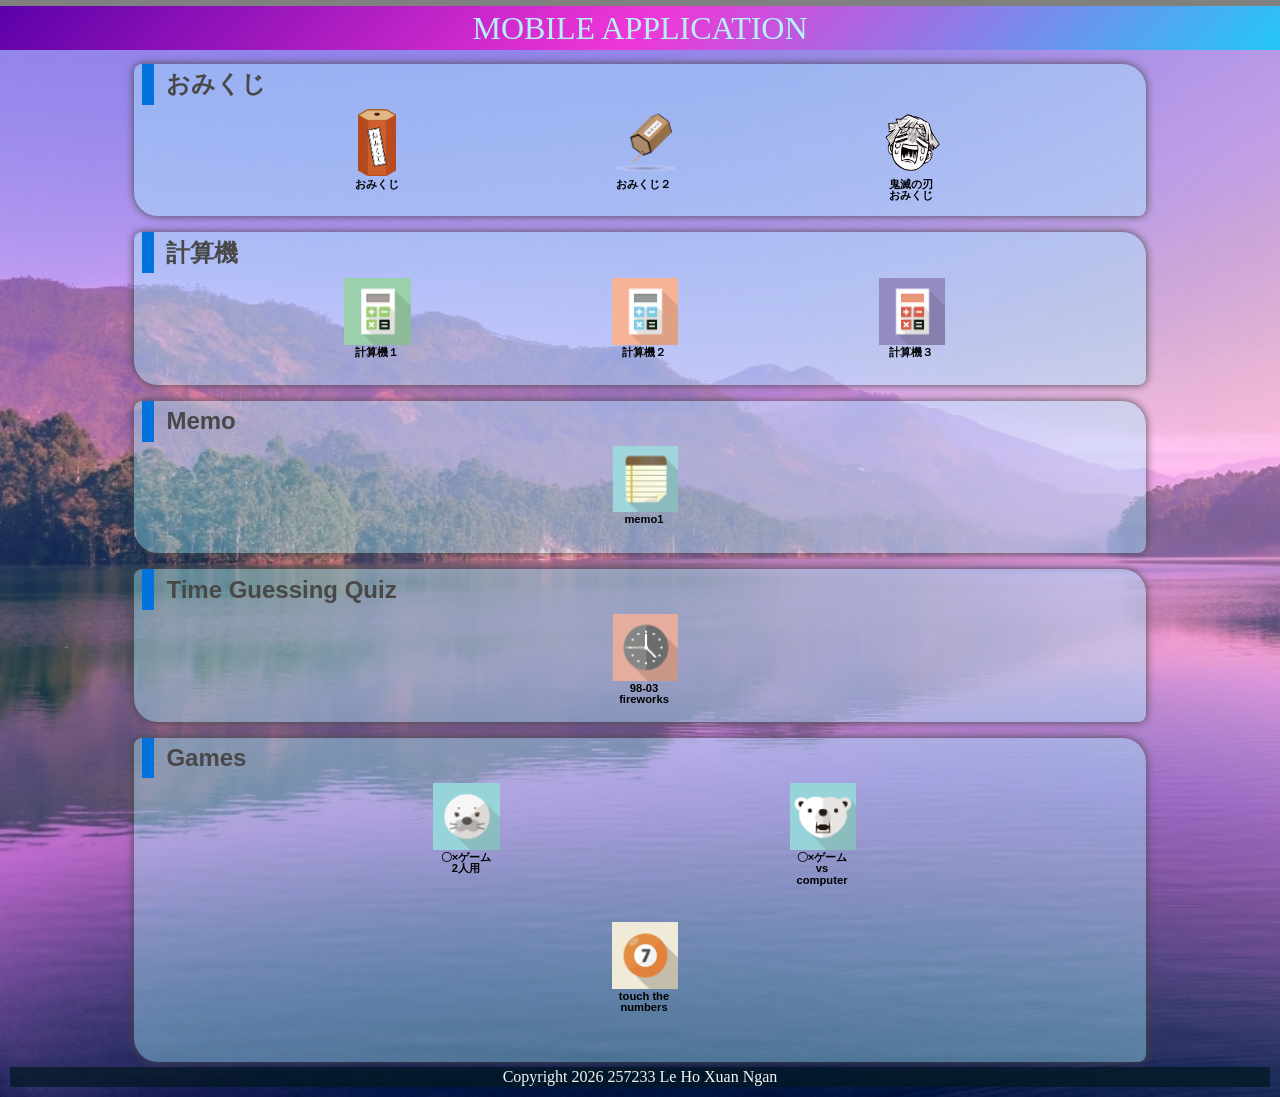
<file: index.html>
<!DOCTYPE html>
<html lang="ja">
  <head>
    <meta charset="UTF-8" />
    <meta name="viewport" content="width=device-width, initial-scale=1.0" />
    <title>MOBILE APPLICATION</title>
    <meta name="description" content="MOBILE APPLICATION" />

    <link rel="icon" href="favicon.ico" />
    <link rel="stylesheet" href="css/index.css" />
  </head>

  <body>
    <!-- 見出し（みだし） -->

    <header class="header">
      <h1>MOBILE APPLICATION</h1>
    </header>

    <!-- 作成したアプリ -->
    <main>
      <section class="container">
        <h2>おみくじ</h2>
        <div class="sub_container">
          <div class="item01">
            <a href="./01_omikuji01-10/omikuji.html" title="01-10.sound"
              ><img
                src="img/omikuji2.png"
                alt="01-10.omikuji"
                class="img_fit"
              /><br />おみくじ</a
            >
          </div>
          <div class="item01">
            <a
              href="./01_omikuji01-12/omikuji.html"
              title="01-12.同じ内容が続けて出ないようにする。 "
              ><img
                src="img/omikuji3.png"
                alt="01-12.omikuji"
              /><br />おみくじ２</a
            >
          </div>
          <div class="item01">
            <a href="./01_omikuji_kimetsu/omikuji_kimetsu.html" title="鬼滅の刃"
              ><img
                src="img/zenitsu.png"
                alt="鬼滅の刃おみくじ"
              /><br />鬼滅の刃<br />おみくじ</a
            >
          </div>
        </div>
        <div class="filler01"></div>
      </section>

      <!-- ************************************** -->
      <section class="container">
        <h2>計算機</h2>
        <div class="sub_container">
          <div class="item01">
            <a
              href="./03_calculator_02/calculator.html"
              title="03-02. Calculator（関数）"
              ><img src="img/calc1.jpg" alt="簡単な計算機" /><br />計算機１</a
            >
          </div>
          <div class="item01">
            <a
              href="./03_calculator_03/calculator.html"
              title="03-03. Calculator　イコールをボタンにする"
              ><img src="img/calc2.jpg" alt="簡単な計算機" /><br />計算機２</a
            >
          </div>
          <div class="item01">
            <a
              href="./03_calculator_(button)_02/calculator_button.html"
              title="03-05. Calculator（キーボードイベント）"
              ><img
                src="img/calc3.jpg"
                alt="全部ボタンの計算機"
              /><br />計算機３</a
            >
          </div>
        </div>
        <div class="filler01"></div>
      </section>

      <!-- ************************************** -->
      <section class="container">
        <h2>Memo</h2>
        <div class="sub_container">
          <div class="item01">
            <a href="./04-10_memo/memo.html" title="04-10.EventDelefation"
              ><img src="img/memo1.png" alt="memo v1" /><br />memo1</a
            >
          </div>
        </div>
        <div class="filler01"></div>
      </section>

      <!-- ************************************** -->
      <section class="container">
        <h2>Time Guessing Quiz</h2>
        <div class="sub_container">
          <div class="item01">
            <a
              href="./98_Time_guessing_quiz_03/timeguess.html"
              title="98_Time_guessing_quiz_03"
              ><img
                src="img/clock4.png"
                alt="98_Time_guessing_quiz_03"
              /><br />98-03 fireworks
            </a>
          </div>
        </div>
        <div class="filler01"></div>
      </section>

      <!-- ************************************** -->
      <section class="container">
        <h2>Games</h2>
        <div class="sub_container">
          <div class="item02">
            <a href="./05-06_tic_tac_toe/tic_tac_toe.html" title="05-06. sound"
              ><img
                src="./img/azarashi.png"
                alt="〇✖ゲーム（二人用）"
              />〇×ゲーム<br />2人用</a
            >
          </div>
          <div class="item02">
            <a
              href="./05-09_tic_tac_toe/tic_tac_toe.html"
              title="05-09. vs computer level付き"
              ><img
                src="img/bear.png"
                alt="〇✖ゲームvs compute"
              /><br />〇×ゲーム<br />vs computer</a
            >
          </div>
        </div>

        <div class="sub_container">
          <div class="item02">
            <a href="./08_touch_the_numbers/touch_the_numbers.html" title=""
              ><img
                src="img/touch_the_numbers.png"
                alt="数字を順番に押すゲーム"
              /><br />touch the numbers</a
            >
          </div>
        </div>

        <div class="filler01"></div>
      </section>

      <!-- フッター -->
      <footer>
        <p>Copyright 2026 257233 Le Ho Xuan Ngan</p>
      </footer>
    </main>
  </body>
</html>
</file>
<file: css/index.css>
@charset "utf-8";

html {
  /* ブラウザのデフォルトが16px                        */
  /* デフォルトの16pxの代わりに1emが10pxになるように調整 */
  font-size: 62.5%;
}

*,
*::before,
*::after {
  box-sizing: border-box;
}

body {
  line-height: 1.5;
  color: rgb(73, 72, 72);
  font-size: 1.6rem; /* 16px */
  font-family: "Helvetica Neue", Arial, "Hiragino Kaku Gothic ProN",
    "Hiragino Sans", Meiryo, sans-serif;
  text-align: center;
  background-image: url(../img/background.jpg); /*★自分で画像を設定すること。*/
  background-size: cover;
}

header,
footer,
h1,
h2,
h3,
p,
div,
.container01,
.filler01 {
  margin: 0.2em 0em 0em 0em;
  padding: 0.1em;
}

/*****************************/
/* 見出し（みだし）           */
/*****************************/
header {
  position: fixed; /*ヘッダーを固定（こてい）する*/
  /* 基準（きじゅん）を画面（がめん）の左上（ひだりうえ）に */
  top: 0em;
  left: 0em;
  width: 100%;
  margin: 0;
  padding: 0;
  background-color: grey;
  z-index: 10;
}
h1 {
  font: 2em Rajdhani, "Noto Sans JP";
  color: rgb(181, 242, 252);
  /* background-image: radial-gradient(
    circle 248px at center,
    #16d9e3 0%,
    #30c7ec 47%,
    #46aef7 100%
  ); */
  background: linear-gradient(135deg, #5c00a8, #f036d7, #23c7f9);
}

h2 {
  padding-left: 0.5em;
  border-left: solid 0.5em rgb(2, 115, 221);
  text-align: left;
}

/*****************************/
/* ページ                    */
/*****************************/
main {
  z-index: 20;
  margin-top: 3em;
  overflow: auto; /* コンテンツの表示を自動に設定（スクロール） */
}
/*****************************/
/* セクション(section)        */
/*****************************/
.container {
  margin-top: 1em;
  margin-right: auto;
  margin-left: auto;
  padding-left: 0.5em;
  width: 80%;
  border-radius: 0.5em 1.5em;
  background-color: rgba(163, 243, 255, 0.404);
  box-shadow: 0 0 0.5em rgb(73, 72, 72);
}
main > p {
  font: 1.2em bold;
}

/*****************************/
/* アンカー(anchor)           */
/*****************************/
a {
  color: black;
  font-weight: 900;
  text-decoration: none;
  /* https://developer.mozilla.org/ja/docs/Web/CSS/text-decoration */
}

/* mouseoverでグレースケール */
a:hover {
  opacity: 0.5;
  filter: grayscale(100%);
}

/*****************************/
/* container  item           */
/*****************************/
.sub_container {
  display: flex;
  flex-wrap: wrap;
  justify-content: space-evenly;
  font-size: 0.7em;
}

.item01 {
  position: relative;
  width: 6em;
  height: 9em;
  margin: 0;
  line-height: 1em;
  overflow: hidden;
}

.item02 {
  position: relative;
  width: 6em;
  height: 12em;
  margin: 0;
  line-height: 1em;
  overflow: hidden;
}

.item01 img,
.item02 img {
  width: 6em;
  height: auto;
}

.item01 .img_fit {
  width: auto;
  height: 6em;
  overflow: hidden;
}

/*****************************/
/* フッター                   */
/*****************************/
footer > p {
  /*position: absolute;/*←絶対位置*/
  /*bottom: 5px; /*下に固定*/
  position: relative;
  width: 100%;
  margin: 0px;
  padding: 1px;
  color: whitesmoke;
  font: 1em Rajdhani;
  text-align: center;
  background: rgba(1, 24, 31, 0.7);
}
/*******************************************************/
/* レスポンシブ対応　メディアクエリを使ってCSSを切り替える */
/* https://www.design-memo.com/coding/css-media-queries */
/* mobileのときのスタイル */
/*******************************************************/
@media screen and (max-width: 480px) {
  /* body{
        background-size: auto 900px;
    } */
  h1 {
    font-size: 1.5em;
  }
}
</file>
